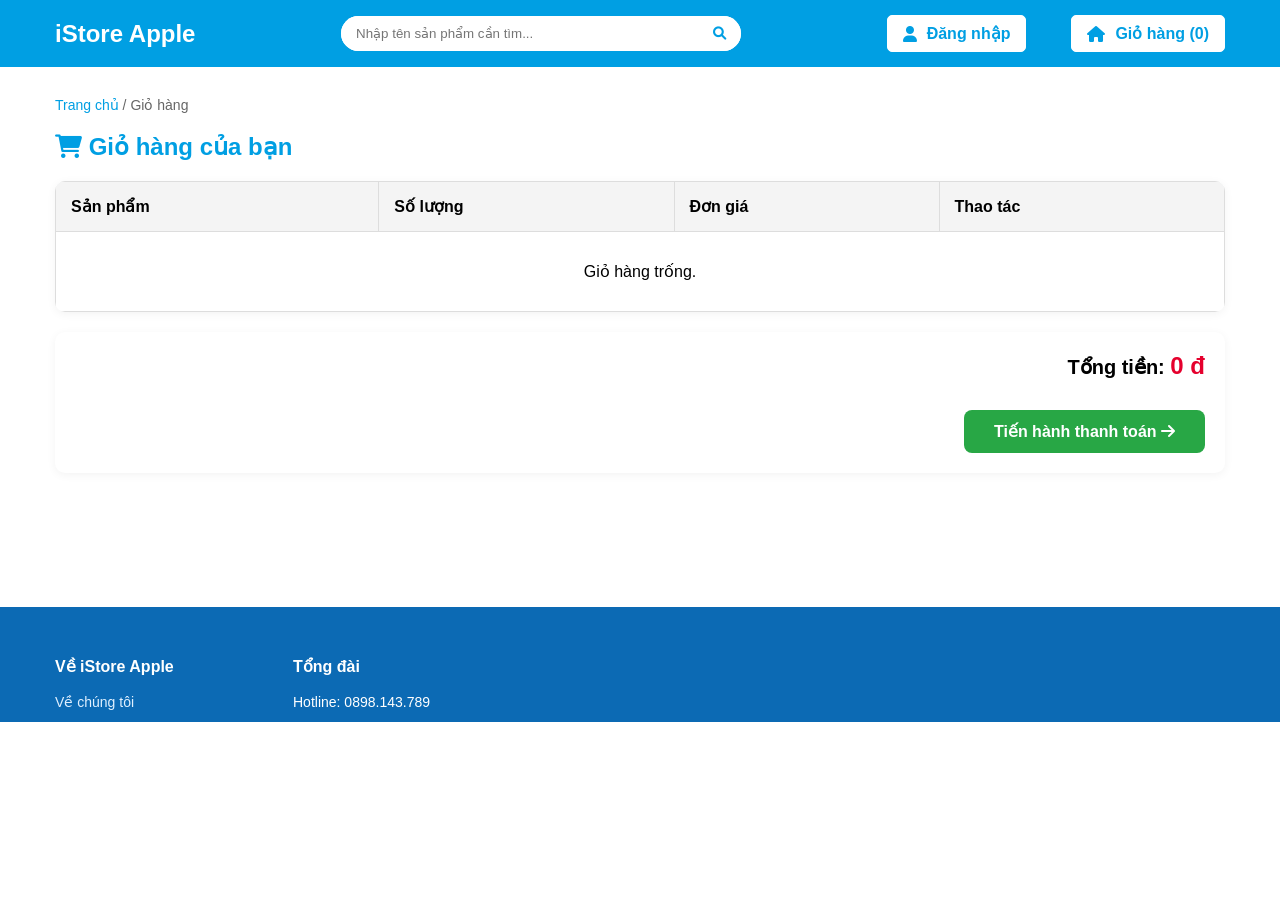
<file: cart.html>
<!DOCTYPE html>
<html lang="vi">
<head>
    <meta charset="UTF-8">
    <meta name="viewport" content="width=device-width, initial-scale=1.0">
    <title>Giỏ hàng của bạn - iStore</title>
    <link rel="stylesheet" href="https://cdnjs.cloudflare.com/ajax/libs/font-awesome/6.0.0/css/all.min.css">
    <link rel="stylesheet" href="css/style.css">
</head>
<body>
    <header class="main-header">
        <div class="container header-container">
            <div class="logo">iStore Apple</div>
            <div class="search-box">
                <input type="text" placeholder="Nhập tên sản phẩm cần tìm...">
                <button><i class="fas fa-search"></i></button>
            </div>
            <div class="header-right">
                <div class="user-menu" style="display: flex; align-items: center; gap: 15px;">
                    <a href="login.html" id="btn-dang-nhap" class="cart-link" style="background: white; color: #009FE3;">
                        <i class="fas fa-user"></i> <span style="font-weight: bold;">Đăng nhập</span>
                    </a>
                    <span id="ten-nguoi-dung" style="display: none; font-size: 14px;"></span>
                    <a href="#" id="btn-dang-xuat" style="display: none; color: white; text-decoration: underline; font-size: 14px; margin-left: 10px;">Đăng xuất</a>
                </div>
                <a href="index.html" class="cart-link" style="margin-left: 15px; background: white; color: #009FE3;">
                    <i class="fas fa-home"></i>
                    <span class="cart-text" style="font-weight: bold;">Trang chủ</span>
                </a>
            </div>
        </div>
    </header>

    <main class="container" style="margin-top: 30px; margin-bottom: 50px; min-height: 50vh;">
        <div class="breadcrumb" style="margin-bottom: 20px; font-size: 14px; color: #666;">
            <a href="index.html" style="color: #009FE3; text-decoration: none;">Trang chủ</a> / 
            <span>Giỏ hàng</span>
        </div>

        <h2 style="color: #009FE3; margin-bottom: 20px;"><i class="fas fa-shopping-cart"></i> Giỏ hàng của bạn</h2>
        
        <table class="cart-table" style="width: 100%; border-collapse: collapse; background: white; box-shadow: 0 2px 10px rgba(0,0,0,0.05); border-radius: 10px; overflow: hidden;">
            <thead style="background: #f4f6f8; text-align: left;">
                <tr>
                    <th style="padding: 15px;">Sản phẩm</th>
                    <th style="padding: 15px;">Số lượng</th>
                    <th style="padding: 15px;">Đơn giá</th>
                    <th style="padding: 15px;">Thao tác</th>
                </tr>
            </thead>
            <tbody>
                </tbody>
        </table>

        <div style="text-align: right; margin-top: 20px; background: white; padding: 20px; border-radius: 10px; box-shadow: 0 2px 10px rgba(0,0,0,0.05);">
            <h3 style="margin-bottom: 15px; font-size: 20px;">Tổng tiền: <span class="total-price" style="color: #e5002d; font-size: 24px;">0 đ</span></h3>
            <button class="checkout-btn" style="background: #28a745; color: white; border: none; padding: 12px 30px; font-size: 16px; font-weight: bold; border-radius: 8px; cursor: pointer; transition: 0.3s;">
                Tiến hành thanh toán <i class="fas fa-arrow-right"></i>
            </button>
        </div>
    </main>

    <footer class="main-footer">
        <div class="container footer-container">
            <div class="footer-column"><h3>Về iStore Apple</h3><ul><li><a href="#">Về chúng tôi</a></li></ul></div>
            <div class="footer-column"><h3>Tổng đài</h3><ul><li>Hotline: 0898.143.789</li></ul></div>
        </div>
    </footer>

    <script src="js/main.js"></script>
</body>
</html>
</file>
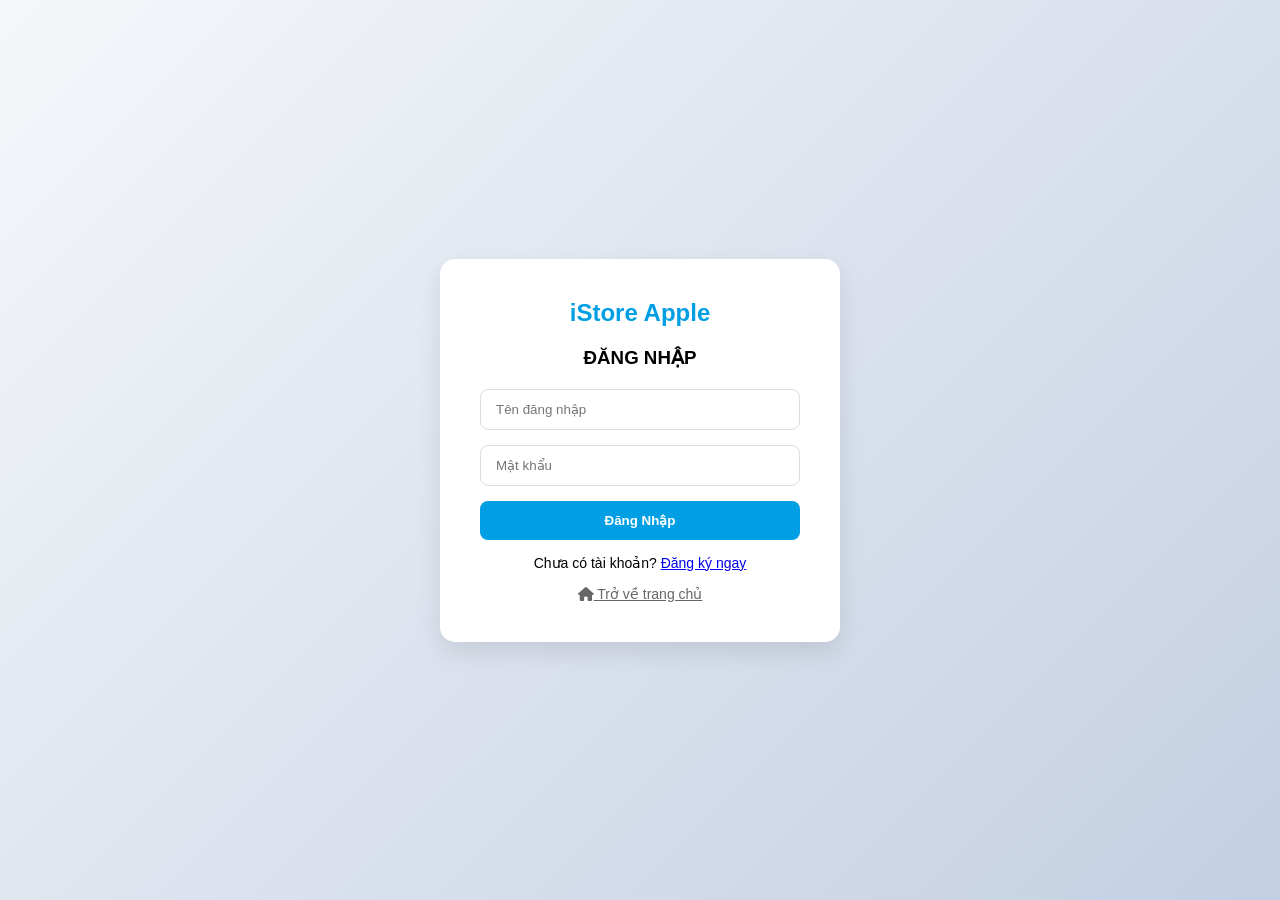
<file: login.html>
<!DOCTYPE html>
<html lang="vi">
<head>
    <meta charset="UTF-8">
    <meta name="viewport" content="width=device-width, initial-scale=1.0">
    <title>Đăng nhập - iStore Apple</title>
    <link rel="stylesheet" href="https://cdnjs.cloudflare.com/ajax/libs/font-awesome/6.0.0/css/all.min.css">
    <link rel="stylesheet" href="css/style.css">
</head>
<body class="login-page">

    <div class="login-container">
        <form id="form-login" class="form-box">
            <h2 class="logo" style="color: #009FE3; text-align: center; margin-bottom: 20px;">iStore Apple</h2>
            <h3 style="text-align: center; margin-bottom: 20px;">ĐĂNG NHẬP</h3>
            
            <input type="text" id="login-username" placeholder="Tên đăng nhập" required>
            <input type="password" id="login-password" placeholder="Mật khẩu" required>
            
            <button type="submit" class="btn-submit">Đăng Nhập</button>
            <p class="switch-form">Chưa có tài khoản? <a href="#" id="go-to-register">Đăng ký ngay</a></p>
            <p class="switch-form" style="margin-top: 15px;"><a href="index.html" style="color: #666; font-weight: normal;"><i class="fas fa-home"></i> Trở về trang chủ</a></p>
        </form>

        <form id="form-register" class="form-box" style="display: none;">
            <h2 class="logo" style="color: #009FE3; text-align: center; margin-bottom: 10px;">iStore Apple</h2>
            <h3 style="text-align: center; margin-bottom: 15px;">ĐĂNG KÝ TÀI KHOẢN</h3>
            
            <input type="text" id="reg-username" placeholder="Tên đăng nhập" required>
            <input type="email" id="reg-email" placeholder="Email (VD: example@gmail.com)" required>
            <input type="tel" id="reg-phone" placeholder="Số điện thoại (Bắt buộc 10 số)" required>
            <input type="password" id="reg-password" placeholder="Tạo mật khẩu" required>
            <input type="password" id="reg-repassword" placeholder="Nhập lại mật khẩu" required>
            
            <button type="submit" class="btn-submit" style="background-color: #28a745; margin-top: 5px;">Đăng Ký</button>
            <p class="switch-form">Đã có tài khoản? <a href="#" id="go-to-login">Quay lại Đăng nhập</a></p>
        </form>
    </div>

    <script src="js/login.js"></script>
</body>
</html>
</file>
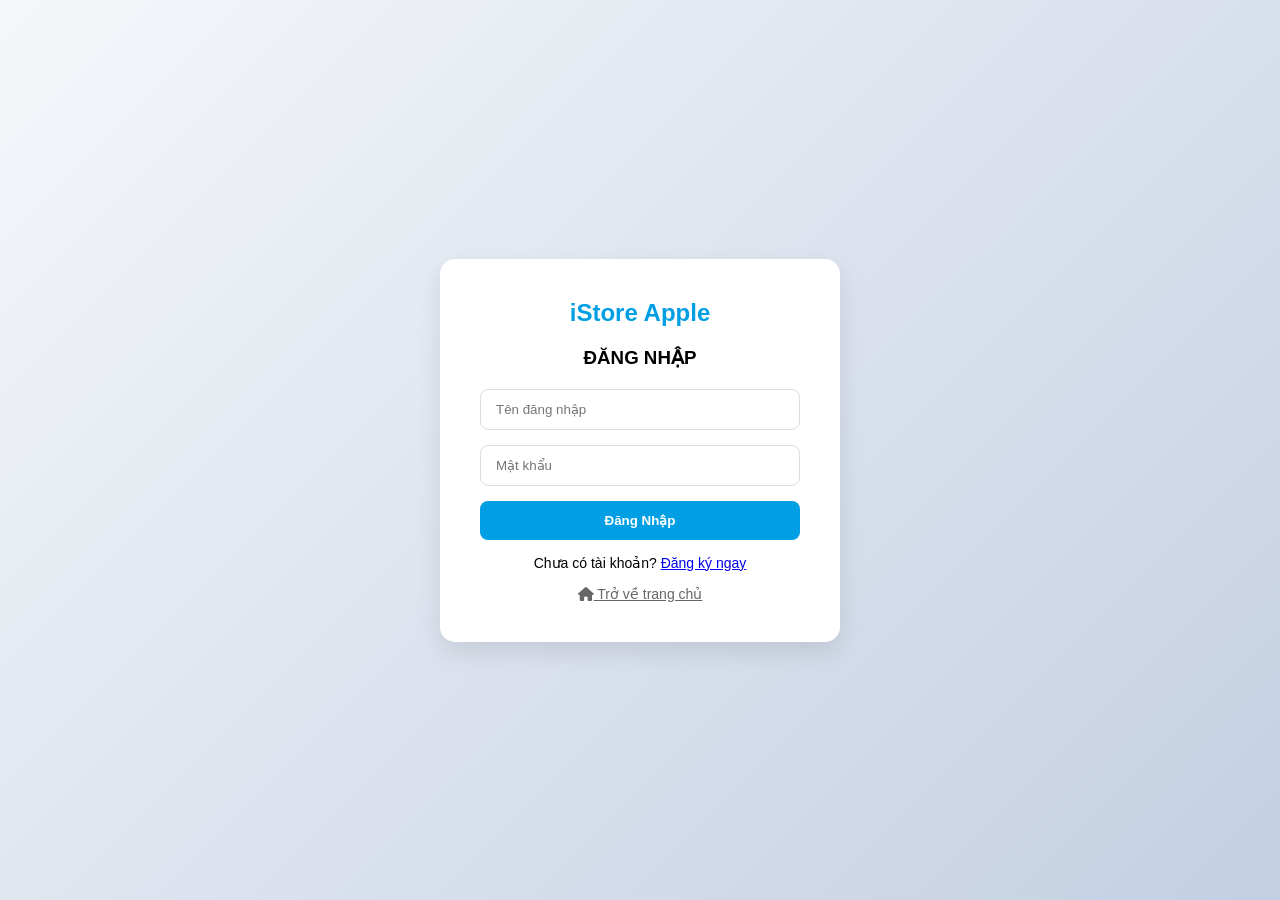
<file: profile.html>
<!DOCTYPE html>
<html lang="vi">
<head>
    <meta charset="UTF-8">
    <meta name="viewport" content="width=device-width, initial-scale=1.0">
    <title>Thông tin tài khoản - iStore</title>
    <link rel="stylesheet" href="https://cdnjs.cloudflare.com/ajax/libs/font-awesome/6.0.0/css/all.min.css">
    <link rel="stylesheet" href="css/style.css">
    <style>
        body { background-color: #f4f6f8; }
        .profile-layout { display: flex; gap: 30px; margin-top: 30px; margin-bottom: 50px; }
        .profile-sidebar { flex: 1; background: white; border-radius: 15px; padding: 30px 20px; text-align: center; box-shadow: 0 5px 20px rgba(0,0,0,0.05); height: fit-content; }
        .profile-menu { margin-top: 30px; text-align: left; }
        .profile-menu a { display: block; padding: 12px 15px; color: #555; text-decoration: none; border-radius: 8px; margin-bottom: 5px; transition: 0.2s; font-weight: bold; cursor: pointer; }
        .profile-menu a:hover, .profile-menu a.active { background: #e6f5fc; color: #009FE3; }
        .profile-menu a i { width: 25px; }
        .profile-content { flex: 3; background: white; border-radius: 15px; padding: 40px; box-shadow: 0 5px 20px rgba(0,0,0,0.05); }
        .info-group { margin-bottom: 25px; }
        .info-group label { display: block; font-weight: bold; margin-bottom: 8px; color: #333; }
        .info-group input { width: 100%; padding: 12px 15px; border: 1px solid #ddd; border-radius: 8px; font-size: 15px; color: #555; background-color: #f9f9f9; outline: none; transition: 0.3s; }
        .info-group input:not([readonly]):focus { border-color: #009FE3; background-color: white; }
    </style>
</head>
<body>
    <header class="main-header">
        <div class="container header-container">
            <div class="logo">iStore Apple</div>
            <div class="search-box">
                <input type="text" placeholder="Nhập tên sản phẩm cần tìm...">
                <button><i class="fas fa-search"></i></button>
            </div>
            <div class="header-right">
                <div class="user-menu" style="display: flex; align-items: center; gap: 15px;">
                    <a href="login.html" id="btn-dang-nhap" class="cart-link" style="display: none;">Đăng nhập</a>
                    <span id="ten-nguoi-dung" style="font-size: 14px;"></span>
                    <a href="#" id="btn-dang-xuat" style="display: none; color: white; text-decoration: underline; font-size: 14px; margin-left: 10px;">Đăng xuất</a>
                </div>
                <a href="index.html" class="cart-link" style="margin-left: 15px; background: white; color: #009FE3;">
                    <i class="fas fa-home"></i>
                    <span class="cart-text" style="font-weight: bold;">Trang chủ</span>
                </a>
            </div>
        </div>
    </header>

    <main class="container">
        <div class="breadcrumb" style="margin-top: 20px; font-size: 14px; color: #666;">
            <a href="index.html" style="color: #009FE3; text-decoration: none;">Trang chủ</a> / <span>Thông tin tài khoản</span>
        </div>

        <div class="profile-layout">
            <div class="profile-sidebar">
                <img id="profile-avatar" src="" alt="Avatar" style="width: 120px; height: 120px; border-radius: 50%; border: 4px solid #e6f5fc; margin-bottom: 15px;">
                <h2 id="profile-sidebar-name" style="color: #333; margin-bottom: 10px; font-size: 22px;">...</h2>
                <span style="background: #ffc107; color: black; padding: 5px 15px; border-radius: 20px; font-size: 12px; font-weight: bold; display: inline-block;">
                    <i class="fas fa-crown"></i> Khách hàng VIP
                </span>
                <div class="profile-menu">
                    <a id="menu-ho-so" class="active"><i class="fas fa-user"></i> Hồ sơ cá nhân</a>
                    <a id="menu-don-hang"><i class="fas fa-box-open"></i> Đơn hàng (<span id="count-don-hang">0</span>)</a>
                    <a id="menu-thong-bao"><i class="fas fa-bell"></i> Thông báo</a>
                    <a id="menu-doi-mk"><i class="fas fa-shield-alt"></i> Đổi mật khẩu</a>
                    <a id="menu-dang-xuat" style="color: #e5002d; margin-top: 20px;"><i class="fas fa-sign-out-alt"></i> Đăng xuất</a>
                </div>
            </div>

            <div class="profile-content">
                <div id="tab-ho-so" class="content-section" style="display: block;">
                    <h2 style="margin-bottom: 30px; padding-bottom: 15px; border-bottom: 2px solid #eee; color: #009FE3;">Hồ sơ của tôi</h2>
                    <div class="info-group"><label>Tên đăng nhập</label><input type="text" id="profile-username" readonly style="background: #eee; cursor: not-allowed; font-weight: bold;"></div>
                    <div class="info-group"><label>Địa chỉ Email</label><input type="email" id="profile-email" readonly></div>
                    <div class="info-group"><label>Số điện thoại liên lạc</label><input type="tel" id="profile-phone" readonly></div>
                </div>

                <div id="tab-don-hang" class="content-section" style="display: none;">
                    <h2 style="margin-bottom: 30px; padding-bottom: 15px; border-bottom: 2px solid #eee; color: #009FE3;">Lịch sử đơn hàng</h2>
                    <div id="danh-sach-don-hang"></div>
                </div>

                <div id="tab-thong-bao" class="content-section" style="display: none;">
                    <h2 style="margin-bottom: 30px; padding-bottom: 15px; border-bottom: 2px solid #eee; color: #009FE3;">Thông báo hệ thống</h2>
                    <div style="background: #e6f5fc; border-left: 4px solid #009FE3; padding: 15px; border-radius: 5px;">
                        <strong style="color: #009FE3; display: block; margin-bottom: 5px;">Chào mừng bạn đến với iStore!</strong>
                        <span style="font-size: 14px; color: #555;">Tài khoản của bạn đã được kích hoạt thành công.</span>
                    </div>
                </div>

                <div id="tab-doi-mk" class="content-section" style="display: none;">
                    <h2 style="margin-bottom: 30px; padding-bottom: 15px; border-bottom: 2px solid #eee; color: #009FE3;">Đổi mật khẩu</h2>
                    <div class="info-group"><label>Mật khẩu cũ</label><input type="password" id="mk-cu" placeholder="Nhập mật khẩu hiện tại"></div>
                    <div class="info-group"><label>Mật khẩu mới</label><input type="password" id="mk-moi" placeholder="Nhập mật khẩu mới"></div>
                    <div class="info-group"><label>Nhập lại mật khẩu mới</label><input type="password" id="mk-moi-lai" placeholder="Nhập lại mật khẩu mới"></div>
                    <button id="btn-luu-mk" style="background: #28a745; color: white; border: none; padding: 12px 30px; border-radius: 8px; font-size: 16px; font-weight: bold; cursor: pointer;">Cập nhật mật khẩu</button>
                </div>
            </div>
        </div>
    </main>

    <footer class="main-footer">
        <div class="container footer-container">
            <div class="footer-column"><h3>Về iStore Apple</h3><ul><li><a href="#">Về chúng tôi</a></li></ul></div>
            <div class="footer-column"><h3>Tổng đài</h3><ul><li>Hotline: 0898.143.789</li></ul></div>
        </div>
    </footer>

    <script src="js/main.js"></script>
</body>
</html>
</file>
<file: css/style.css>
* { margin: 0; padding: 0; box-sizing: border-box; font-family: Arial, sans-serif; }
body { background-color: #fff; }
.container { max-width: 1200px; margin: 0 auto; padding: 0 15px; }

/* HEADER */
.main-header { background-color: #009FE3; padding: 15px 0; color: white; }
.header-container { display: flex; justify-content: space-between; align-items: center; }
.logo { font-size: 24px; font-weight: bold; }
.search-box { display: flex; background: white; border-radius: 20px; overflow: hidden; width: 400px; }
.search-box input { border: none; padding: 10px 15px; width: 100%; outline: none; }
.search-box button { background: white; border: none; padding: 0 15px; color: #009FE3; cursor: pointer; }
.header-right { display: flex; align-items: center; gap: 30px; }
.hotline { display: flex; align-items: center; gap: 10px; font-size: 14px; }
.cart-link { color: white; text-decoration: none; display: flex; align-items: center; gap: 10px; border: 1px solid white; padding: 8px 15px; border-radius: 5px; }

/* BANNER & L?C */
.banner { margin: 20px 0; }
.banner img { width: 100%; border-radius: 10px; }
.filter-section { margin-bottom: 20px; display: flex; gap: 10px; }
.filter-btn { padding: 5px 15px; border: 1px solid #ddd; background: white; border-radius: 20px; cursor: pointer; }
.filter-btn.active { border-color: #009FE3; color: #009FE3; }

/* LU?I S?N PH?M (�o?n n�y gi�p chia c?t) */
.product-grid { display: grid; grid-template-columns: repeat(auto-fill, minmax(220px, 1fr)); gap: 20px; margin-bottom: 50px; }
.product-item { position: relative; border: 1px solid #eee; padding: 15px; border-radius: 8px; background: white; transition: 0.3s; }
.product-item:hover { box-shadow: 0 5px 15px rgba(0,0,0,0.1); }
.product-item img { width: 100%; height: 160px; object-fit: contain; margin: 15px 0; cursor: pointer; }
.badge { position: absolute; top: 10px; left: 10px; background: red; color: white; font-size: 11px; padding: 3px 8px; border-radius: 3px; font-weight: bold; }
.cart-icon-btn { position: absolute; top: 10px; right: 10px; background: white; color: red; border: 1px solid red; width: 30px; height: 30px; border-radius: 50%; cursor: pointer; display: flex; align-items: center; justify-content: center; font-size: 14px; }
.cart-icon-btn:hover { background: red; color: white; }
.product-item h3 { font-size: 14px; color: #333; line-height: 1.4; height: 40px; overflow: hidden; margin-bottom: 10px; cursor: pointer; }
.price-box { display: flex; flex-direction: column; }
.new-price { color: #009FE3; font-weight: bold; font-size: 16px; margin-bottom: 5px; }
.old-price { color: #999; font-size: 12px; text-decoration: line-through; }
.discount { color: #009FE3; text-decoration: none; margin-left: 5px; }

/* C�C TRANG KH�C */
.cart-table { width: 100%; border-collapse: collapse; margin-bottom: 20px; }
.cart-table th, .cart-table td { border: 1px solid #ddd; padding: 15px; text-align: left; vertical-align: middle; }
.cart-table th { background-color: #f4f4f4; }
.cart-summary { text-align: right; margin-top: 20px; border-top: 2px solid #333; padding-top: 20px; }
.checkout-btn { background-color: #28a745; color: white; border: none; cursor: pointer; border-radius: 5px; font-size: 16px; margin-top: 15px; padding: 12px 25px; }
.checkout-btn:hover { background-color: #218838; }
.btn-xoa { background-color: #dc3545; color: white; border: none; padding: 8px 12px; border-radius: 4px; cursor: pointer; }
.btn-xoa:hover { background-color: #c82333; }
.login-page { background-image: linear-gradient(135deg, #f5f7fa 0%, #c3cfe2 100%); display: flex; justify-content: center; align-items: center; height: 100vh; }
.login-container { background: white; padding: 40px; border-radius: 15px; box-shadow: 0 10px 25px rgba(0,0,0,0.1); width: 400px; }
.form-box input { width: 100%; padding: 12px 15px; margin-bottom: 15px; border: 1px solid #ddd; border-radius: 8px; outline: none; }
.btn-submit { width: 100%; padding: 12px; background-color: #009FE3; color: white; border: none; border-radius: 8px; cursor: pointer; margin-bottom: 15px; font-weight: bold; }
.switch-form { text-align: center; font-size: 14px; }
/* =========================================
   GIAO DI?N TRANG CHI TI?T S?N PH?M M?I
========================================= */
.variant-btn {
    border: 1px solid #ccc;
    background: white;
    padding: 8px 15px;
    border-radius: 5px;
    cursor: pointer;
    font-size: 14px;
    transition: 0.2s;
}
.variant-btn:hover {
    border-color: #009FE3;
    color: #009FE3;
}
.variant-btn.active {
    border-color: #009FE3;
    background: #e6f5fc;
    color: #009FE3;
    font-weight: bold;
}
.specs-table {
    width: 100%;
    border-collapse: collapse;
    font-size: 14px;
}
.specs-table td {
    padding: 12px 10px;
    border-bottom: 1px solid #eee;
}
.specs-table tr td:first-child {
    color: #666;
    width: 40%;
}
.specs-table tr td:last-child {
    font-weight: bold;
    color: #333;
}
.specs-table tr:nth-child(odd) {
    background-color: #f9f9f9;
}
/* =========================================
   GIAO DI?N CH�N TRANG (FOOTER)
========================================= */
.main-footer {
    background-color: #0c6ab4; /* M�u xanh n?n Footer */
    color: white;
    padding-top: 50px;
    font-size: 14px;
    margin-top: 60px; /* �?y c�ch xa ph?n n?i dung b�n tr�n */
}

.footer-container {
    display: grid;
    grid-template-columns: repeat(5, 1fr);
    gap: 20px;
    margin-bottom: 40px;
}

.footer-column h3 {
    font-size: 16px;
    margin-bottom: 18px;
    font-weight: bold;
    color: #ffffff;
}

.footer-column ul {
    list-style: none;
    padding: 0;
}

.footer-column ul li {
    margin-bottom: 12px;
}

.footer-column ul li a {
    color: #e0f0ff;
    text-decoration: none;
    transition: color 0.3s;
}

.footer-column ul li a:hover {
    color: #ffffff;
    text-decoration: underline;
}

.payment-methods i {
    font-size: 28px;
    background: white;
    color: #0c6ab4;
    padding: 4px;
    border-radius: 4px;
    margin-right: 5px;
    margin-bottom: 5px;
    vertical-align: middle;
}

.shipping-methods span {
    background: white;
    padding: 4px 8px;
    border-radius: 4px;
    font-weight: bold;
    font-size: 12px;
    margin-right: 5px;
    display: inline-block;
}

/* Khu v?c m?ng x� h?i v� ch?ng nh?n du?i d�y */
.footer-bottom {
    background-color: #084c83; /* M�u xanh d?m hon cho thanh d�y */
    padding: 15px 0;
}

.bottom-container {
    display: flex;
    justify-content: space-between;
    align-items: center;
}

.social-links {
    display: flex;
    align-items: center;
    gap: 15px;
}

.social-links span {
    font-weight: bold;
    font-size: 15px;
}

.social-links a {
    color: #084c83;
    background: white;
    width: 32px;
    height: 32px;
    display: flex;
    align-items: center;
    justify-content: center;
    border-radius: 50%;
    text-decoration: none;
    font-size: 16px;
    transition: transform 0.3s;
}

.social-links a:hover {
    transform: scale(1.1); /* Ph�ng to nh? khi di chu?t */
}

.certifications {
    display: flex;
    gap: 15px;
    align-items: center;
}

.certifications img {
    height: 38px; /* Ch?nh l?i k�ch thu?c logo cho v?a v?n */
}
</file>
